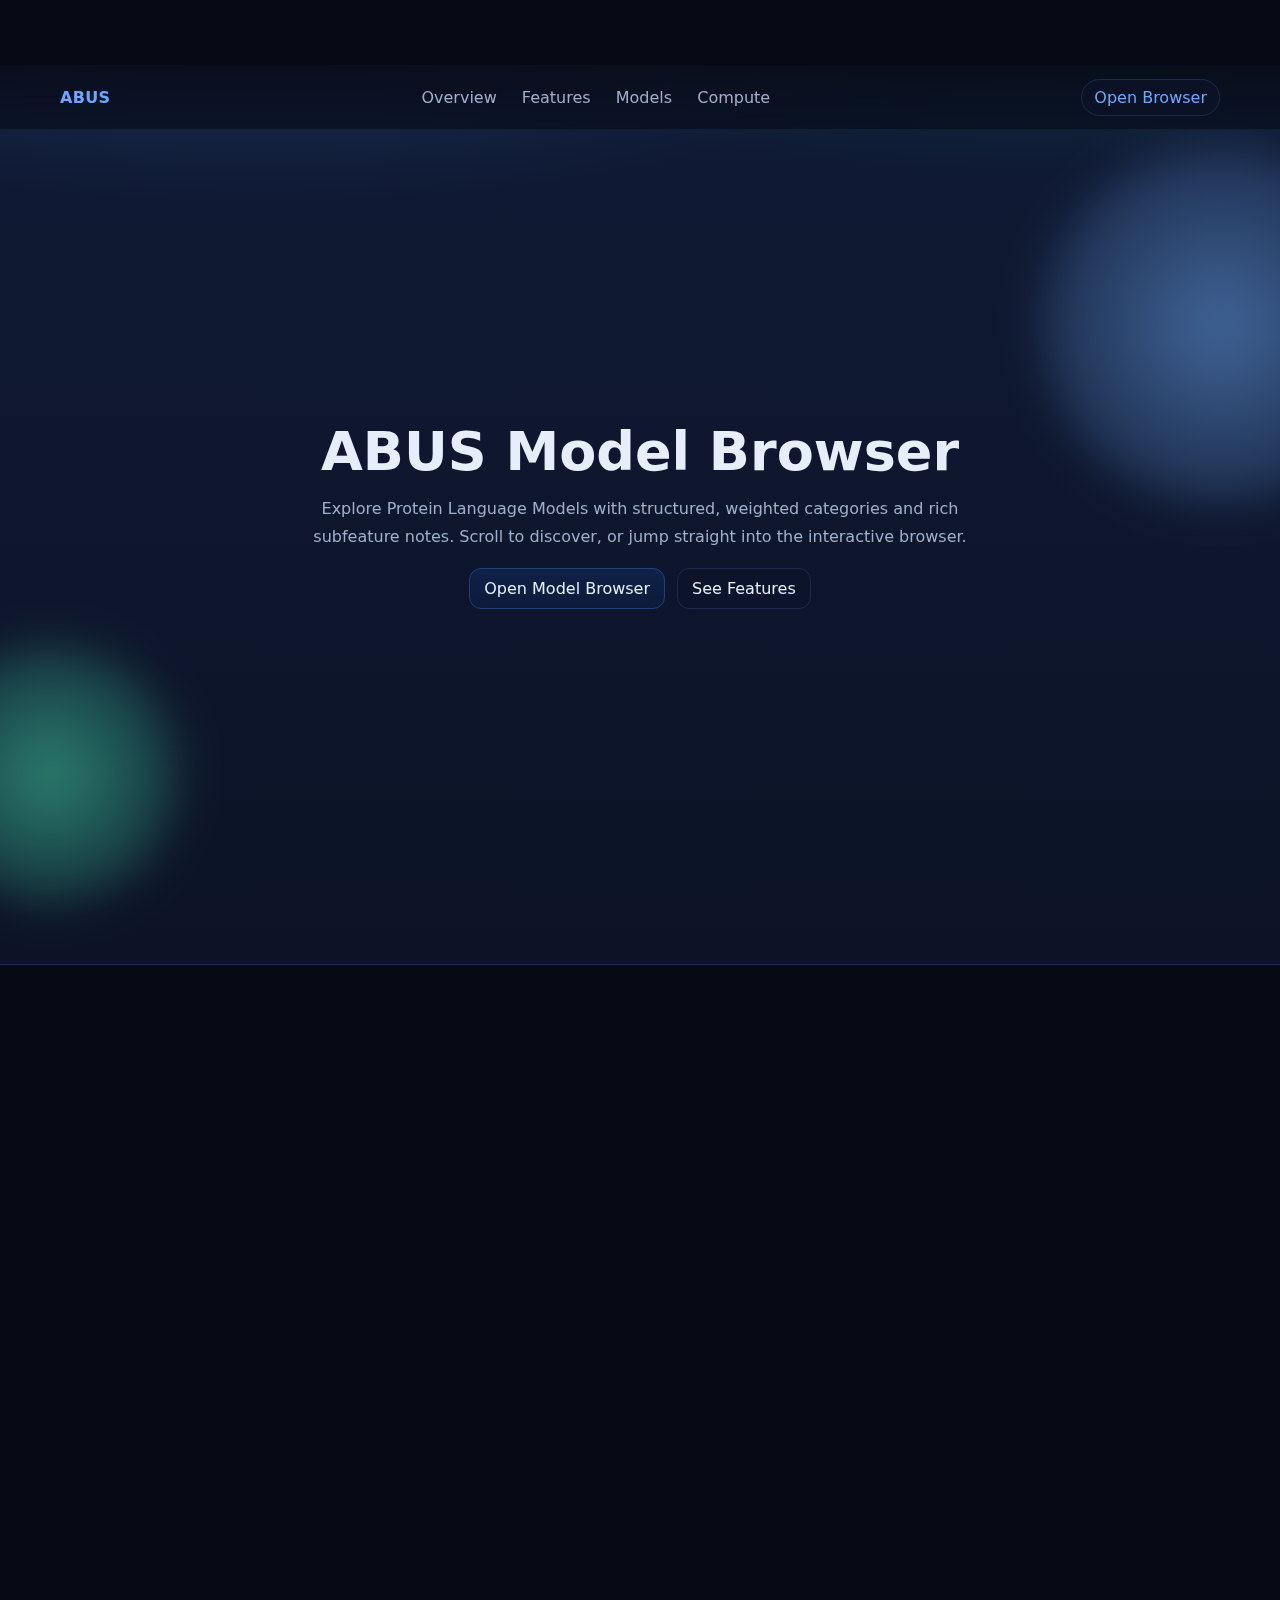
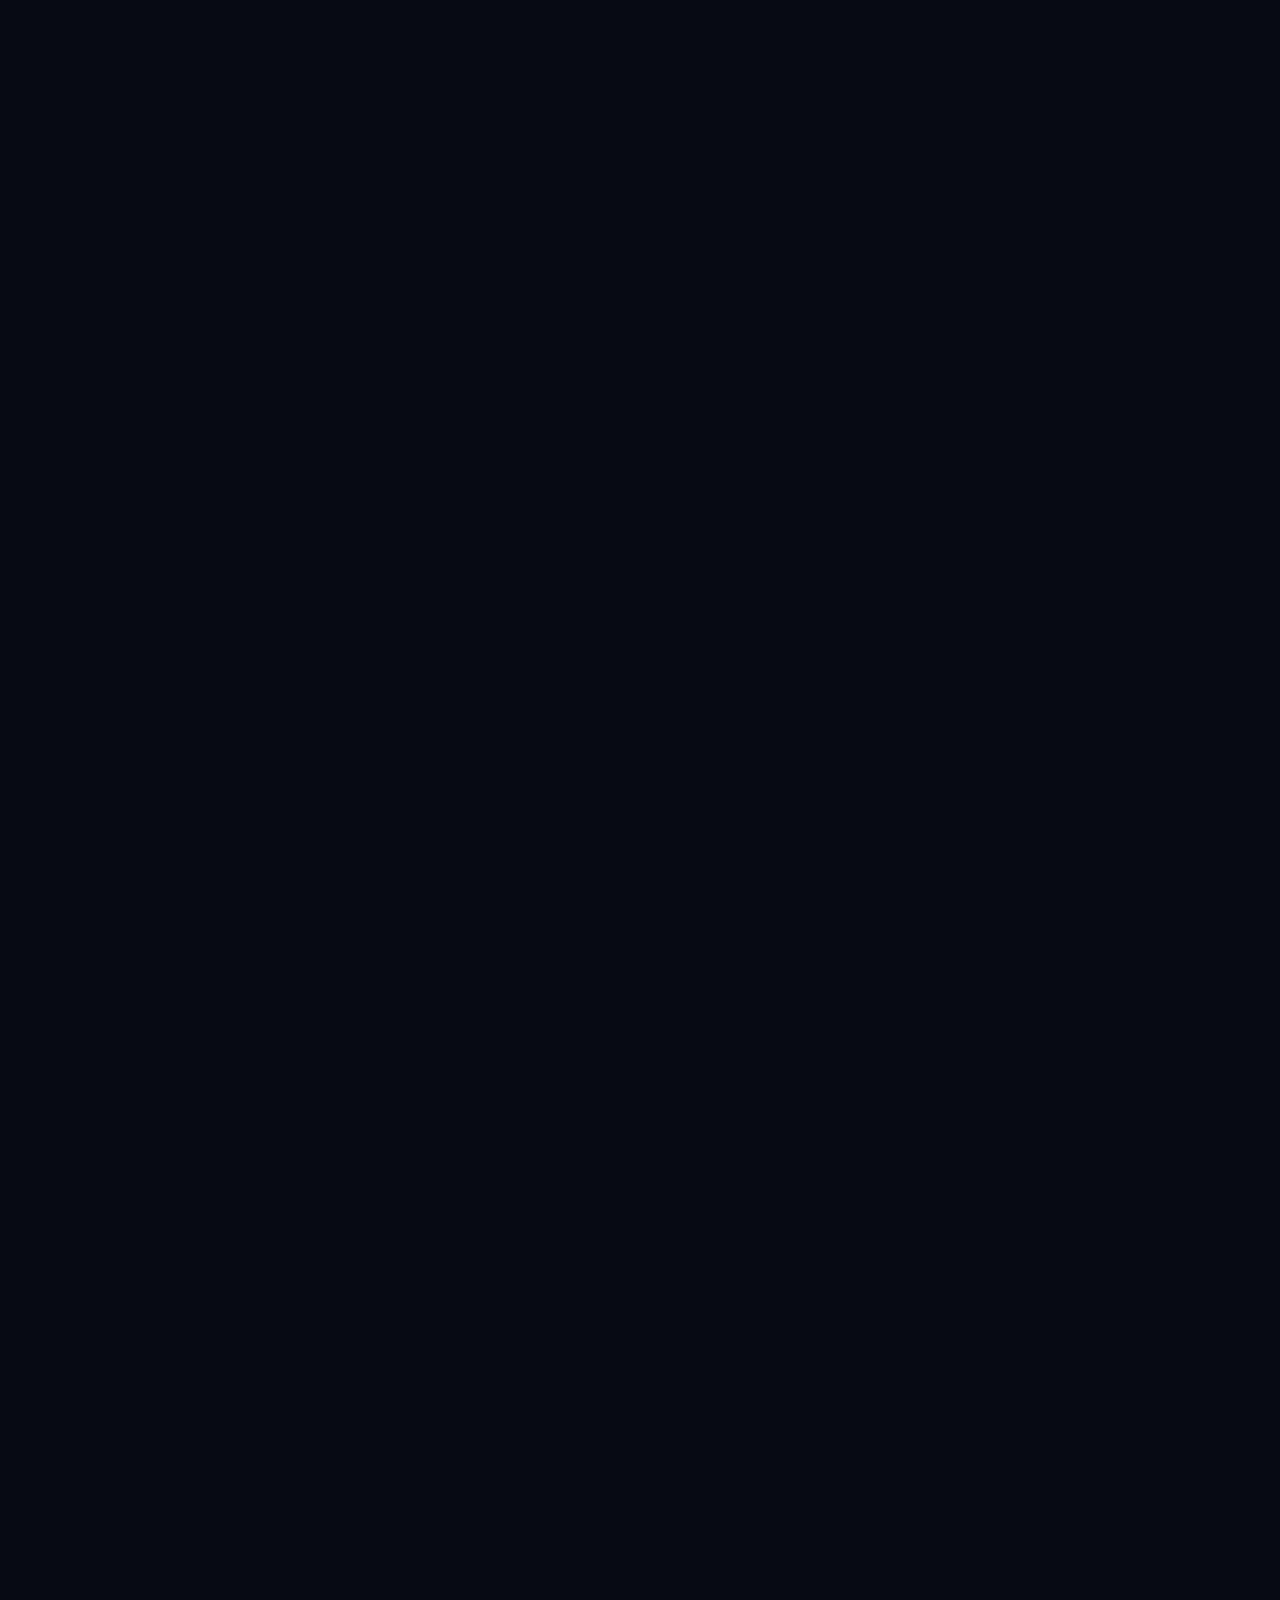
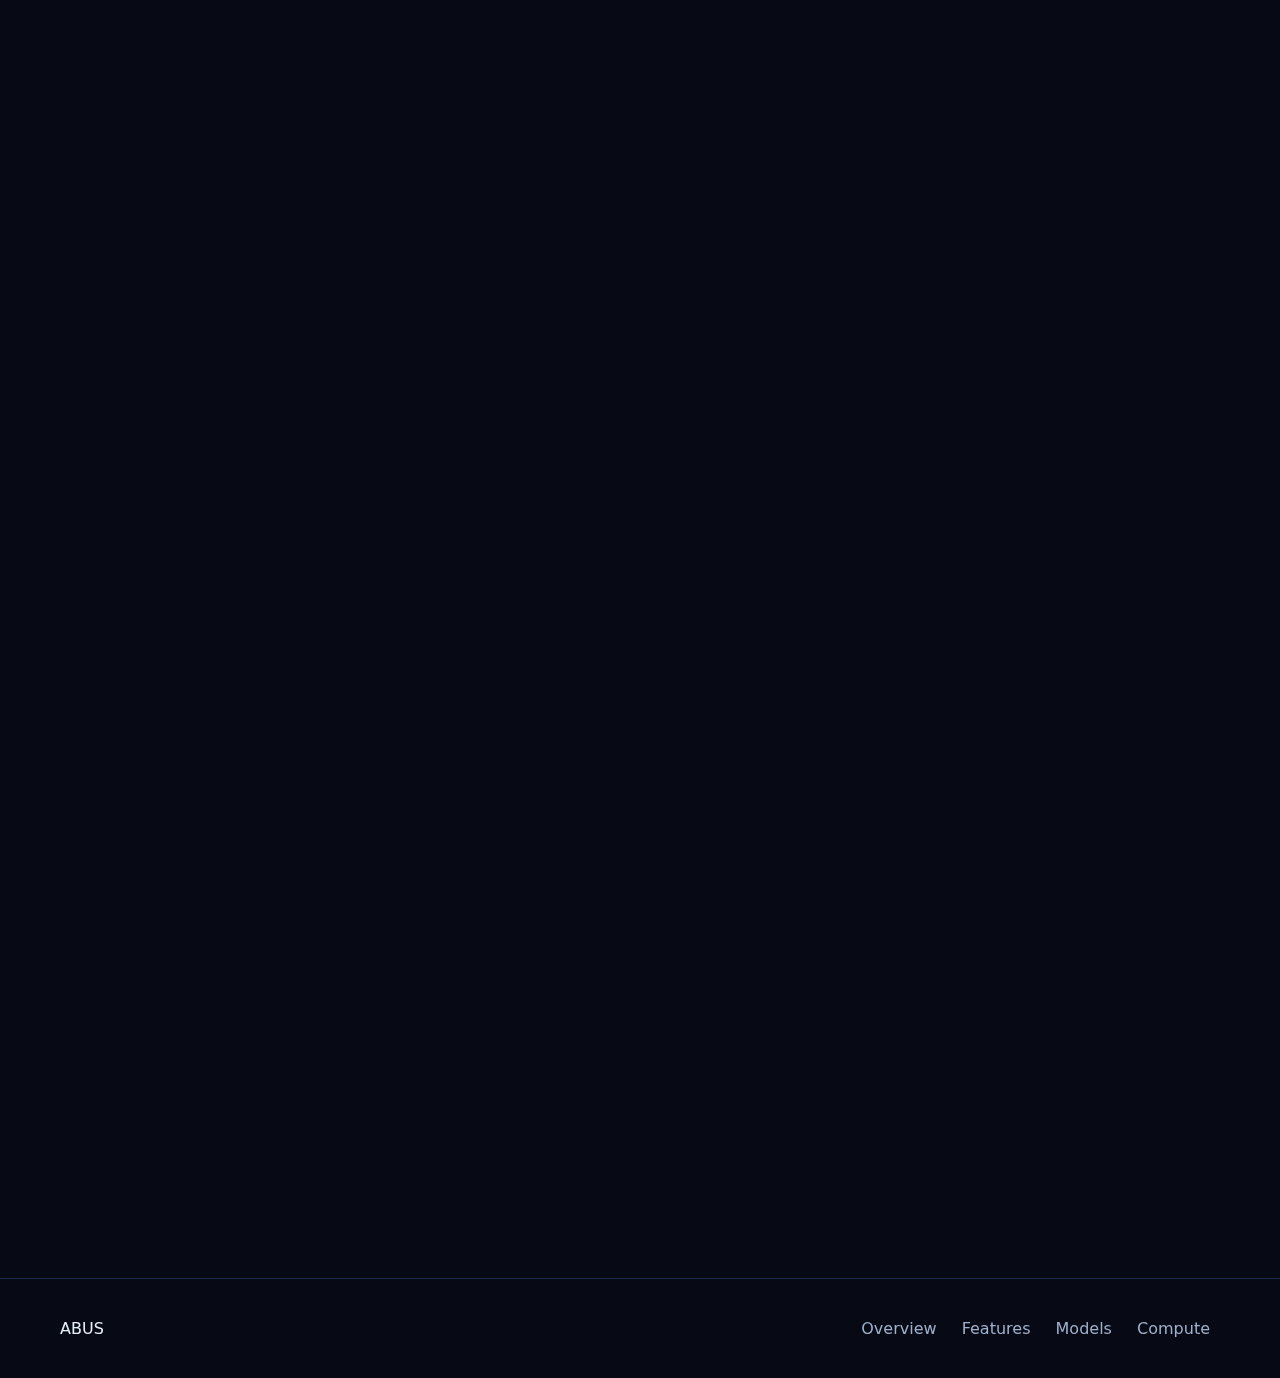
<file: docs/index.html>
<!doctype html>
<html lang="en">
  <head>
    <meta charset="utf-8"/>
    <meta name="viewport" content="width=device-width,initial-scale=1"/>
    <title>ABUS – ABUS Model Browser</title>
    <meta name="description" content="Score, browse, and compare Protein Language Models with weighted categories and detailed subfeatures."/>
    <link rel="stylesheet" href="style.css"/>
  </head>
  <body>
    <!-- Sticky Nav -->
    <header class="nav">
      <div class="nav-inner wrap">
        <a href="#top" class="brand">ABUS</a>
        <nav class="links">
          <a href="#overview">Overview</a>
          <a href="#features">Features</a>
          <a href="#browser">Models</a>
          <a href="#compute">Compute</a>
        </nav>
        <a class="cta" href="#browser">Open Browser</a>
      </div>
    </header>

    <!-- Hero (first screen) -->
    <main id="top" class="hero fade-in">
      <div class="hero-wrap">
        <h1>ABUS Model Browser</h1>
        <p class="lead">
          Explore Protein Language Models with structured, weighted categories and rich subfeature notes.
          Scroll to discover, or jump straight into the interactive browser.
        </p>
        <div class="hero-actions">
          <a class="btn primary" href="#browser">Open Model Browser</a>
          <a class="btn" href="#features">See Features</a>
        </div>
      </div>
      <div class="hero-orb orb-a"></div>
      <div class="hero-orb orb-b"></div>
    </main>

    <!-- Overview -->
    <section id="overview" class="section fade-in">
      <div class="wrap">
        <div class="two-col">
          <div class="col">
            <h2>A Scalable Scoring Surface for ABUS</h2>
            <p class="muted">
              The ABUS framework introduces a unified scoring surface that normalizes adaptability, bioinformatics relevance, usability, and scalability metrics.
              Built on a structured SQL backend with FastAPI, it supports dynamic weighting, model benchmarking, and real-time updates—making large-scale comparison
              and continuous evaluation seamless across evolving protein language models.
            </p>
          </div>
          <div class="col">
            <div class="stat-grid stagger">
              <div class="stat"><div class="stat-num">23</div><div class="stat-label">Models</div></div>
              <div class="stat"><div class="stat-num">5</div><div class="stat-label">Categories</div></div>
              <div class="stat"><div class="stat-num">11</div><div class="stat-label">Subfeatures</div></div>
              <div class="stat"><div class="stat-num">253</div><div class="stat-label">Scores</div></div>
            </div>
          </div>
        </div>
      </div>
    </section>

    <!-- Features -->
    <section id="features" class="section fade-in">
      <div class="wrap">
        <h2>Built for clarity and growth</h2>
        <div class="card-grid stagger">
          <article class="card">
            <h3>Normalized Categories</h3>
            <p class="muted">All ABUS scores are organized into core categories—Adaptability, Bioinformatics Relevance, Usability, Scalability, and Multimodality—each weighted for balanced evaluation.</p>
            <code class="tag">5 Main Categories</code>
          </article>
          <article class="card">
            <h3>Subfeature Precision</h3>
            <p class="muted">Each category contains detailed subfeatures, capturing fine-grained aspects such as dataset diversity, multimodal integration, or ease of deployment.</p>
            <code class="tag">11 Subfeatures</code>
          </article>
          <article class="card">
            <h3>Dynamic Scoring</h3>
            <p class="muted">Weights and metrics are scalable—allowing recalibration as new models, datasets, or evaluation standards emerge.</p>
            <code class="tag">Continuous Updates</code>
          </article>
          <article class="card">
            <h3>Comparative Insight</h3>
            <p class="muted">Scores are visualized on a unified surface, enabling transparent model comparison and highlighting strengths across the ABUS dimensions.</p>
            <code class="tag">Scoring Surface</code>
          </article>
        </div>
      </div>
    </section>







   <section id="browser" class="section fade-in">
      <div class="wrap">
        <h2>What models would you like to look?</h2>
        <p class="muted">Pick a model to load its categories, weights, and detailed subfeatures.</p>

        <div class="browser panel">
          <!-- New header block -->
          <div class="browser-header">
            <div>
              <h3 class="browser-title">Model Browser</h3>
              <p class="browser-sub muted">
                Select a model from the list and explore its ABUS categories and subfeatures.
              </p>
            </div>
            <span id="status" class="pill browser-status">status: idle</span>
          </div>

          <!-- Controls (note: extra class browser-controls) -->
          <div class="controls browser-controls">
            <label for="modelSelect" class="muted">
              Model
            </label>
            <select id="modelSelect" aria-label="Model name"></select>
            <button id="loadBtn" type="button" class="btn primary">Load details</button>
          </div>

          <div id="modelView" class="model-grid" aria-live="polite"></div>

          <details class="raw">
            <summary class="muted">Raw JSON (debug)</summary>
            <pre id="raw"></pre>
          </details>
        </div>
      </div>
    </section>


    <!-- Recommender -->
    <section id="recommender" class="section fade-in">
      <div class="wrap">
        <h2>ABUS Recommender</h2>
        <p class="muted">
          Filter and rank models based on ABUS category scores. 
          Set minimum 0/1/2 averages for each category; models are then ranked by overall ABUS score.
        </p>

        <div class="panel">
          <div class="controls" style="flex-wrap:wrap; gap:8px">

            <label class="muted">
              Adaptability ≥
              <select id="filterAdapt">
                <option value="">any</option>
                <option value="0">0</option>
                <option value="1">1</option>
                <option value="2">2</option>
              </select>
            </label>

            <label class="muted">
              Bioinformatics relevance ≥
              <select id="filterBio">
                <option value="">any</option>
                <option value="0">0</option>
                <option value="1">1</option>
                <option value="2">2</option>
              </select>
            </label>

            <label class="muted">
              Usability ≥
              <select id="filterUse">
                <option value="">any</option>
                <option value="0">0</option>
                <option value="1">1</option>
                <option value="2">2</option>
              </select>
            </label>

            <label class="muted">
              Computational efficiency ≥
              <select id="filterComp">
                <option value="">any</option>
                <option value="0">0</option>
                <option value="1">1</option>
                <option value="2">2</option>
              </select>
            </label>

            <label class="muted">
              Output suitability ≥
              <select id="filterOut">
                <option value="">any</option>
                <option value="0">0</option>
                <option value="1">1</option>
                <option value="2">2</option>
              </select>
            </label>

            <button class="btn" id="btnRecommend">Recommend models</button>
          </div>

          <div id="recommendResults" style="margin-top:12px"></div>
        </div>
      </div>
    </section>


    <!-- Ingest & Score -->
    <section id="compute" class="section fade-in">
      <div class="wrap">
        <h2>Ingest & Score a Paper</h2>
        <p class="muted">
          Paste paper text and get 0/1/2 subfeature scores with notes as ABUS JSON.
          You can preview the JSON or save it to the database as a new model.
        </p>

        <form id="ingestForm" class="panel" style="display:grid; gap:12px">
          <div class="controls">
            <label for="ingestName" class="muted">Model name</label>
            <input id="ingestName" name="name" type="text" placeholder="e.g., PaperModelX" required />
          </div>

          <details>
            <summary class="muted">Category weights (optional)</summary>
            <div class="controls" style="margin-top:8px; flex-wrap:wrap; gap:8px">
              <input class="wgt" data-cat="adaptability" type="number" step="any" placeholder="adaptability (e.g., 20)" />
              <input class="wgt" data-cat="bioinformatics_relevance" type="number" step="any" placeholder="bioinformatics_relevance (e.g., 30)" />
              <input class="wgt" data-cat="usability" type="number" step="any" placeholder="usability (e.g., 15)" />
              <input class="wgt" data-cat="computational_efficiency" type="number" step="any" placeholder="computational_efficiency (e.g., 15)" />
              <input class="wgt" data-cat="output_suitability" type="number" step="any" placeholder="output_suitability (e.g., 20)" />
            </div>
          </details>

          <div class="controls" style="flex-direction:column; align-items:stretch">
            <label for="ingestText" class="muted">Paper text</label>
            <textarea id="ingestText" name="text" rows="8" placeholder="Paste abstract or full text…" required></textarea>
          </div>

          <div class="controls">
            <button type="button" id="btnPreview" class="btn">Preview JSON</button>
            <button type="button" id="btnSave" class="btn primary">Save to DB</button>
            <span id="ingestStatus" class="pill">idle</span>
          </div>

          <details class="raw">
            <summary class="muted">Preview payload</summary>
            <pre id="ingestPreview"></pre>
          </details>
        </form>
      </div>
    </section>


    <!-- Footer -->
    <footer class="footer">
      <div class="wrap">
        <div class="foot-left">ABUS</div>
        <nav class="foot-links">
          <a href="#overview">Overview</a>
          <a href="#features">Features</a>
          <a href="#browser">Models</a>
          <a href="#compute">Compute</a>
        </nav>
      </div>
    </footer>

        <script src="motion.js" defer></script>
        <script src="script.js" defer></script>
  </body>
</html>
</file>
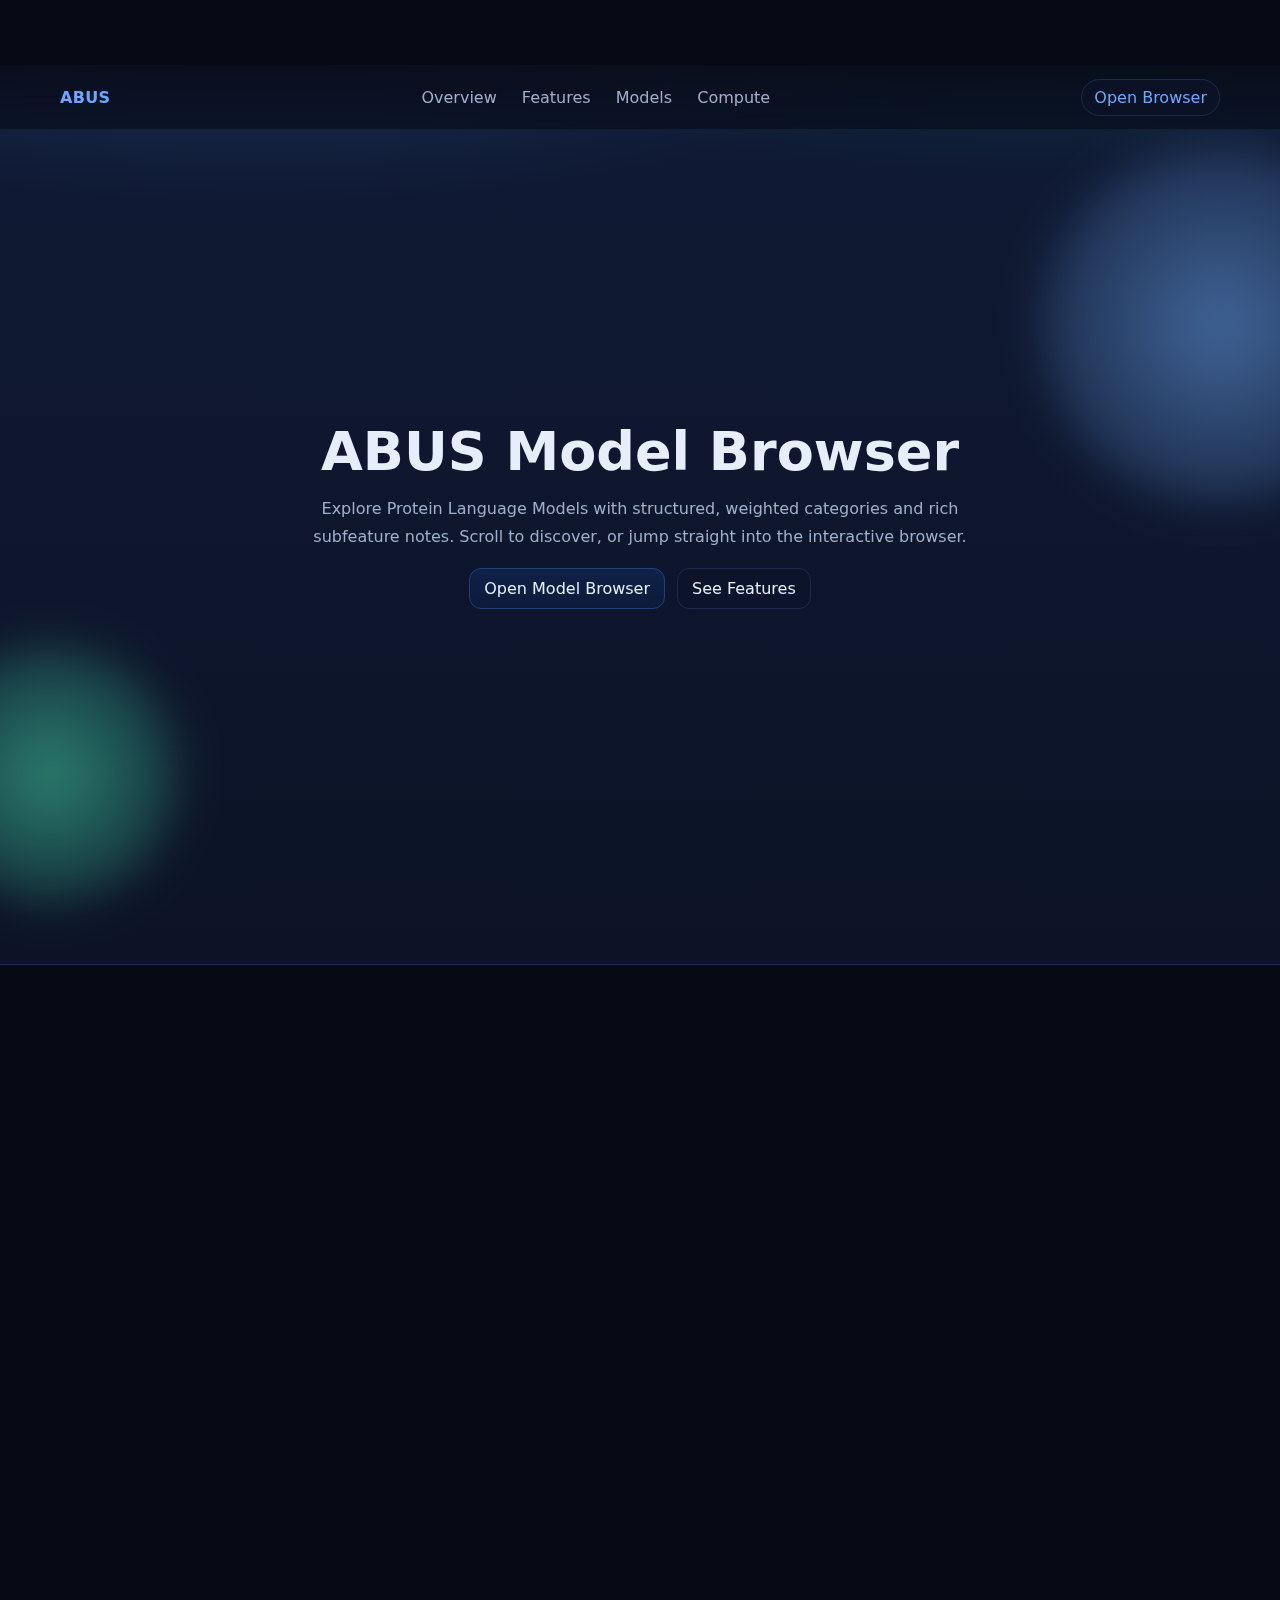
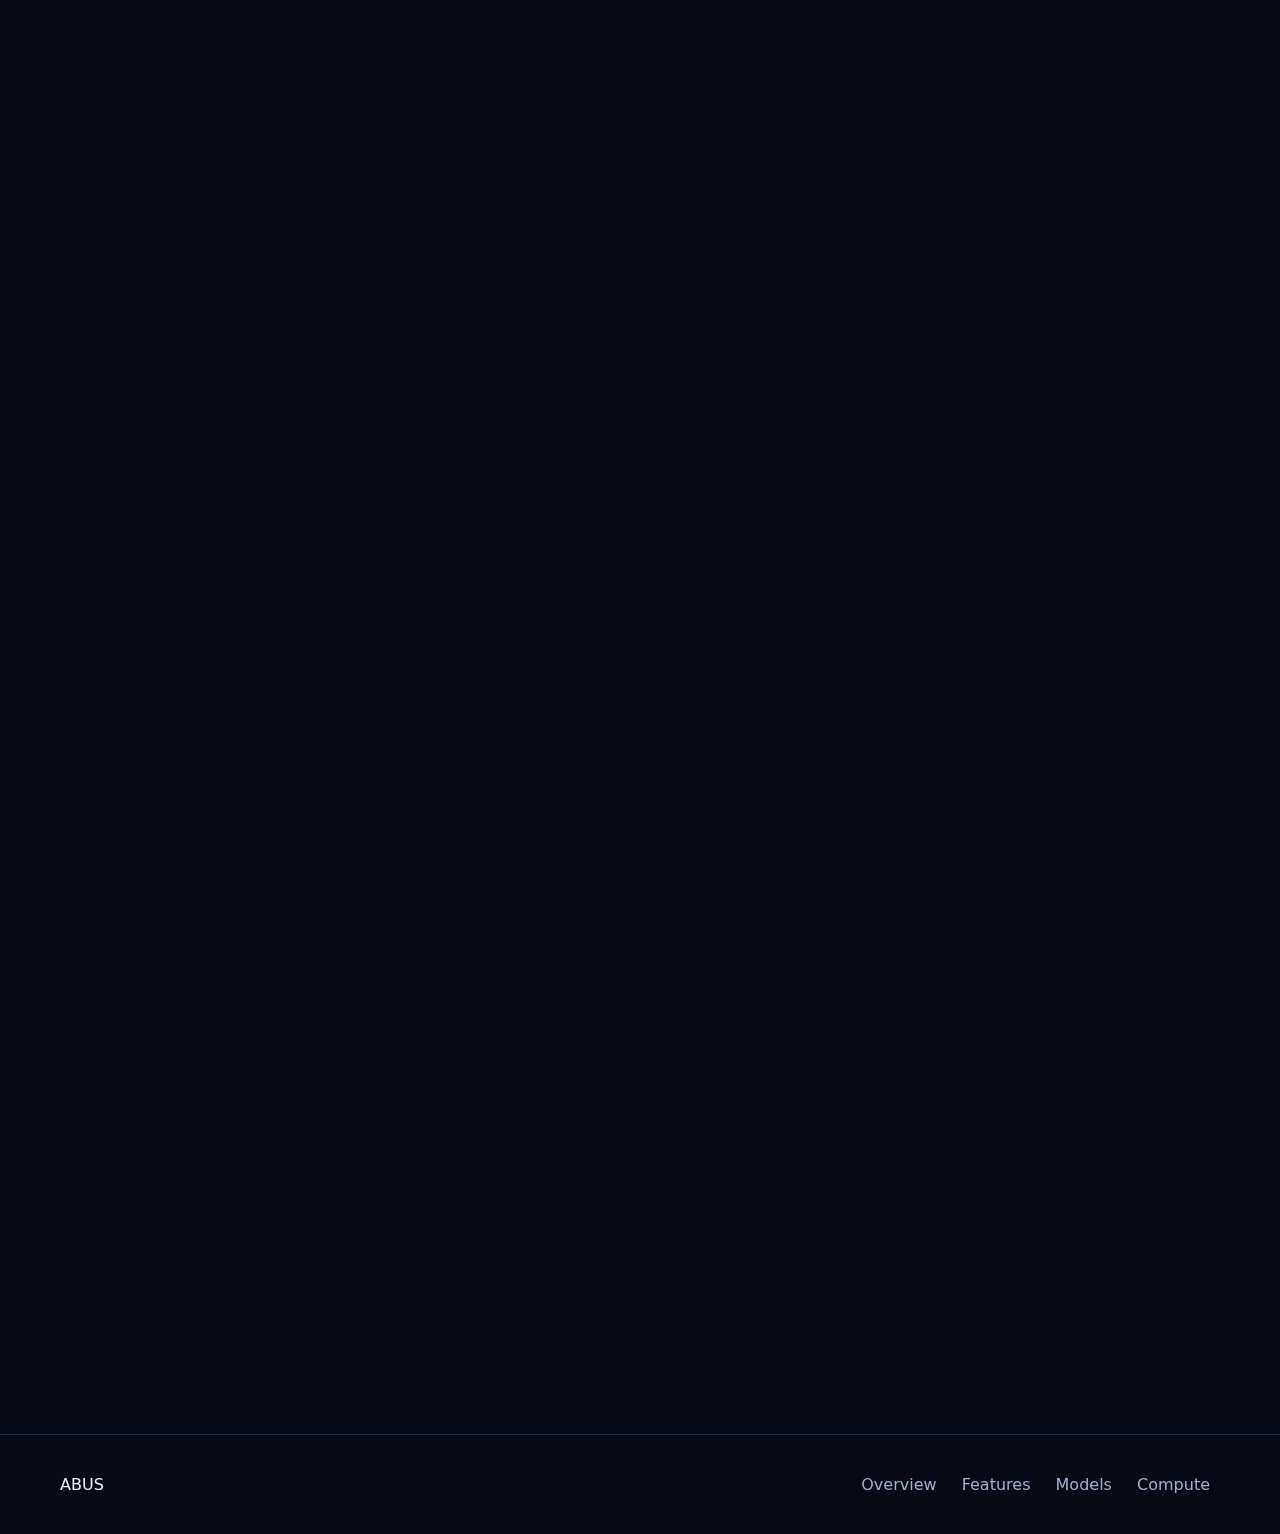
<file: web/index.html>
<!doctype html>
<html lang="en">
  <head>
    <meta charset="utf-8"/>
    <meta name="viewport" content="width=device-width,initial-scale=1"/>
    <title>ABUS – ABUS Model Browser</title>
    <meta name="description" content="Score, browse, and compare Protein Language Models with weighted categories and detailed subfeatures."/>
    <link rel="stylesheet" href="style.css"/>
  </head>
  <body>
    <!-- Sticky Nav -->
    <header class="nav">
      <div class="nav-inner wrap">
        <a href="#top" class="brand">ABUS</a>
        <nav class="links">
          <a href="#overview">Overview</a>
          <a href="#features">Features</a>
          <a href="#browser">Models</a>
          <a href="#compute">Compute</a>
        </nav>
        <a class="cta" href="#browser">Open Browser</a>
      </div>
    </header>

    <!-- Hero (first screen) -->
    <main id="top" class="hero fade-in">
      <div class="hero-wrap">
        <h1>ABUS Model Browser</h1>
        <p class="lead">
          Explore Protein Language Models with structured, weighted categories and rich subfeature notes.
          Scroll to discover, or jump straight into the interactive browser.
        </p>
        <div class="hero-actions">
          <a class="btn primary" href="#browser">Open Model Browser</a>
          <a class="btn" href="#features">See Features</a>
        </div>
      </div>
      <div class="hero-orb orb-a"></div>
      <div class="hero-orb orb-b"></div>
    </main>

    <!-- Overview -->
    <section id="overview" class="section fade-in">
      <div class="wrap">
        <div class="two-col">
          <div class="col">
            <h2>A Scalable Scoring Surface for ABUS</h2>
            <p class="muted">
              The ABUS framework introduces a unified scoring surface that normalizes adaptability, bioinformatics relevance, usability, and scalability metrics.
              Built on a structured SQL backend with FastAPI, it supports dynamic weighting, model benchmarking, and real-time updates—making large-scale comparison
              and continuous evaluation seamless across evolving protein language models.
            </p>
          </div>
          <div class="col">
            <div class="stat-grid stagger">
              <div class="stat"><div class="stat-num">23</div><div class="stat-label">Models</div></div>
              <div class="stat"><div class="stat-num">5</div><div class="stat-label">Categories</div></div>
              <div class="stat"><div class="stat-num">11</div><div class="stat-label">Subfeatures</div></div>
              <div class="stat"><div class="stat-num">253</div><div class="stat-label">Scores</div></div>
            </div>
          </div>
        </div>
      </div>
    </section>

    <!-- Features -->
    <section id="features" class="section fade-in">
      <div class="wrap">
        <h2>Built for clarity and growth</h2>
        <div class="card-grid stagger">
          <article class="card">
            <h3>Normalized Categories</h3>
            <p class="muted">All ABUS scores are organized into core categories—Adaptability, Bioinformatics Relevance, Usability, Scalability, and Multimodality—each weighted for balanced evaluation.</p>
            <code class="tag">5 Main Categories</code>
          </article>
          <article class="card">
            <h3>Subfeature Precision</h3>
            <p class="muted">Each category contains detailed subfeatures, capturing fine-grained aspects such as dataset diversity, multimodal integration, or ease of deployment.</p>
            <code class="tag">11 Subfeatures</code>
          </article>
          <article class="card">
            <h3>Dynamic Scoring</h3>
            <p class="muted">Weights and metrics are scalable—allowing recalibration as new models, datasets, or evaluation standards emerge.</p>
            <code class="tag">Continuous Updates</code>
          </article>
          <article class="card">
            <h3>Comparative Insight</h3>
            <p class="muted">Scores are visualized on a unified surface, enabling transparent model comparison and highlighting strengths across the ABUS dimensions.</p>
            <code class="tag">Scoring Surface</code>
          </article>
        </div>
      </div>
    </section>

    <!-- Browser -->
    <section id="browser" class="section fade-in">
      <div class="wrap">
        <h2>What models would you like to look?</h2>
        <p class="muted">Pick a model to load its categories, weights, and detailed subfeatures.</p>

        <div class="browser panel">
          <div class="controls">
            <label for="modelSelect" class="muted">Model</label>
            <select id="modelSelect" aria-label="Model name"></select>
            <button id="loadBtn" type="button" class="btn primary">Load details</button>
            <span id="status" class="pill">status: idle</span>
          </div>

          <div id="modelView" class="model-grid" aria-live="polite"></div>

          <details class="raw">
            <summary class="muted">Raw JSON (debug)</summary>
            <pre id="raw"></pre>
          </details>
        </div>
      </div>
    </section>

    <!-- Ingest & Score -->
    <section id="compute" class="section fade-in">
      <div class="wrap">
        <h2>Ingest & Score a Paper</h2>
        <p class="muted">
          Paste paper text and get 0/1/2 subfeature scores with notes as ABUS JSON.
          You can preview the JSON or save it to the database as a new model.
        </p>

        <form id="ingestForm" class="panel" style="display:grid; gap:12px">
          <div class="controls">
            <label for="ingestName" class="muted">Model name</label>
            <input id="ingestName" name="name" type="text" placeholder="e.g., PaperModelX" required />
          </div>

          <details>
            <summary class="muted">Category weights (optional)</summary>
            <div class="controls" style="margin-top:8px; flex-wrap:wrap; gap:8px">
              <input class="wgt" data-cat="adaptability" type="number" step="any" placeholder="adaptability (e.g., 20)" />
              <input class="wgt" data-cat="bioinformatics_relevance" type="number" step="any" placeholder="bioinformatics_relevance (e.g., 30)" />
              <input class="wgt" data-cat="usability" type="number" step="any" placeholder="usability (e.g., 15)" />
              <input class="wgt" data-cat="computational_efficiency" type="number" step="any" placeholder="computational_efficiency (e.g., 15)" />
              <input class="wgt" data-cat="output_suitability" type="number" step="any" placeholder="output_suitability (e.g., 20)" />
            </div>
          </details>

          <div class="controls" style="flex-direction:column; align-items:stretch">
            <label for="ingestText" class="muted">Paper text</label>
            <textarea id="ingestText" name="text" rows="8" placeholder="Paste abstract or full text…" required></textarea>
          </div>

          <div class="controls">
            <button type="button" id="btnPreview" class="btn">Preview JSON</button>
            <button type="button" id="btnSave" class="btn primary">Save to DB</button>
            <span id="ingestStatus" class="pill">idle</span>
          </div>

          <details class="raw">
            <summary class="muted">Preview payload</summary>
            <pre id="ingestPreview"></pre>
          </details>
        </form>
      </div>
    </section>


    <!-- Footer -->
    <footer class="footer">
      <div class="wrap">
        <div class="foot-left">ABUS</div>
        <nav class="foot-links">
          <a href="#overview">Overview</a>
          <a href="#features">Features</a>
          <a href="#browser">Models</a>
          <a href="#compute">Compute</a>
        </nav>
      </div>
    </footer>

        <script src="motion.js" defer></script>
        <script src="script.js" defer></script>
  </body>
</html>
</file>
<file: docs/style.css>
:root{
  --bg:#070a14; --ink:#e6eefc; --muted:#9fb0cc;
  --panel:#0c1326; --panel2:#0f1a35; --border:#1c2a4d;
  --accent:#6aa8ff; --accent2:#3ee6a7; --pill:#0b142b;
  --shadow:0 18px 60px rgba(0,0,0,.35);
  --r-lg:18px; --r:12px; --r-sm:10px; --maxw:1200px;
}

/* Global */
*{box-sizing:border-box}
html,body{
  margin:0; padding:0; background:var(--bg); color:var(--ink);
  font-family:Inter,system-ui,-apple-system,Segoe UI,Roboto,sans-serif;
  scroll-behavior:smooth;
  scroll-snap-type:y proximity; /* gentle snapping */
}
a{color:var(--accent);text-decoration:none}
a:hover{text-decoration:underline}
.wrap{max-width:var(--maxw);margin:0 auto;padding:0 20px}

/* Base form controls */
input,select,textarea,button{
  font:inherit; color:inherit;
}
input[type="text"], input[type="number"], select, textarea{
  width:100%;
  background:#0b142b;
  color:var(--ink);
  border:1px solid var(--border);
  border-radius:12px;
  padding:10px 12px;
}
input:focus, select:focus, textarea:focus, button:focus{
  outline:none;
  box-shadow:0 0 0 3px rgba(106,168,255,.2);
  border-color:#2a3f73;
}

/* Sticky nav */
.nav{
  position:sticky; top:0; z-index:50; backdrop-filter:saturate(1.2) blur(8px);
  background:linear-gradient(0deg, rgba(7,10,20,.6), rgba(7,10,20,.85));
  border-bottom:1px solid rgba(28,42,77,.6);
  opacity:0; transition:opacity .6s ease;
}
.nav.visible{opacity:1}
.nav-inner{
  display:flex;
  align-items:center;
  justify-content:space-between;
  gap:16px;
  height:64px;
}
.brand{font-weight:800; letter-spacing:.3px}
.links a{margin:0 10px; color:var(--muted)}
.cta{
  padding:8px 12px;
  border:1px solid var(--border);
  border-radius:999px;
  background:#0b1226;
}

/* Ensure anchored sections are not hidden behind sticky nav */
.section{scroll-margin-top:72px}

/* Hero (first screen) */
.hero{
  position:relative; min-height:100vh; /* full viewport */
  display:grid; place-items:center; text-align:center;
  background:
    radial-gradient(900px 280px at 80% -10%, rgba(62,230,167,.15), transparent 70%),
    radial-gradient(1200px 420px at 20% -15%, rgba(106,168,255,.22), transparent 65%),
    linear-gradient(0deg, var(--panel), var(--panel2));
  overflow:hidden; border-bottom:1px solid var(--border);
  scroll-snap-align:start;
}
.hero-wrap{max-width:880px; padding:60px 20px}
.hero h1{font-size: clamp(32px, 6vw, 54px); margin:0 0 12px}
.lead{color:var(--muted); line-height:1.7; margin:0 auto 18px; max-width:70ch}
.hero-actions{display:flex; gap:12px; justify-content:center}
.btn{
  display:inline-block; padding:10px 14px; border-radius:12px;
  border:1px solid var(--border); background:#0b142b; color:var(--ink);
  transition:transform .12s ease, border-color .12s ease, background .12s ease;
  cursor:pointer;
}
.btn:hover{transform:translateY(-1px); border-color:#2a3f73}
.btn:active{transform:translateY(0)}
.btn.primary{
  background:linear-gradient(0deg,#0d1a3b,#0f2148);
  border-color:#21407a;
}
.btn.primary:hover{border-color:#2f58a6}

.hero-orb{
  position:absolute; border-radius:999px; filter:blur(20px);
  pointer-events:none; opacity:.5; mix-blend-mode:screen;
}
.orb-a{
  width:360px;height:360px;
  background:radial-gradient(#6aa8ff,#0000);
  right:-120px; top:80px;
  animation:float 14s ease-in-out infinite;
}
.orb-b{
  width:260px;height:260px;
  background:radial-gradient(#3ee6a7,#0000);
  left:-80px; bottom:60px;
  animation:float 18s ease-in-out infinite reverse;
}
@keyframes float{50%{transform:translateY(-18px)}}

/* Sections */
.section{
  padding:72px 0;
  border-top:1px solid var(--border);
  scroll-snap-align:start;
}
.section h2{font-size: clamp(24px, 4vw, 34px); margin:0 0 8px}
.muted{color:var(--muted)}
.two-col{display:grid; gap:24px}
.two-col .col{min-width:0}
@media (min-width: 900px){
  .two-col{grid-template-columns:1.2fr .8fr}
}

/* Stats */
.stat-grid{
  display:grid;
  grid-template-columns:repeat(2, minmax(0,1fr));
  gap:12px;
}
.stat{
  background:#0b142b;
  border:1px solid var(--border);
  border-radius:14px;
  padding:16px;
  text-align:center;
}
.stat-num{font-size:28px; font-weight:800}
.stat-label{color:var(--muted); font-size:14px}

/* Feature cards */
.card-grid{display:grid; gap:16px}
@media (min-width:900px){
  .card-grid{grid-template-columns:repeat(4, minmax(0,1fr))}
}
.card{
  background:#0b142b;
  border:1px solid var(--border);
  border-radius:14px;
  padding:16px;
  transition:.2s;
}
.card:hover{transform:translateY(-2px); border-color:#2a3f73}
.tag{
  display:inline-block;
  margin-top:8px;
  padding:2px 8px;
  border:1px solid var(--border);
  border-radius:999px;
  color:var(--muted);
  background:#0b1226;
}

/* Panels / Browser */
.panel{
  background:linear-gradient(0deg,var(--panel),var(--panel2));
  border:1px solid var(--border);
  border-radius:18px;
  padding:18px;
  box-shadow:var(--shadow);
}
.controls{
  display:flex;
  gap:10px;
  flex-wrap:wrap;
  align-items:center;
}
.pill{
  font-size:12px;
  border:1px solid var(--border);
  border-radius:999px;
  padding:2px 8px;
  background:var(--pill);
  color:var(--muted);
}
.model-grid{
  display:grid;
  gap:12px;
  margin-top:14px;
}
@media (min-width:900px){
  .model-grid{grid-template-columns:repeat(2, minmax(0,1fr))}
}
.cat{
  background:#0b142b;
  border:1px solid var(--border);
  border-radius:14px;
  padding:12px;
  transition:.2s;
}
.cat:hover{border-color:#2a3f73}
.cat h4{
  margin:0 0 8px;
  display:flex;
  gap:8px;
  align-items:center;
}
.pill.wt{
  background:linear-gradient(90deg, rgba(106,168,255,.18), rgba(62,230,167,.12));
  border-color:#2a3f73;
}
.sub{margin:8px 0}
.note{color:var(--muted); margin-top:4px}
.raw{margin-top:10px}
pre{
  background:#0b142b;
  color:#d6e2ff;
  border:1px solid var(--border);
  border-radius:14px;
  padding:12px;
  overflow:auto;
}

/* Browser layout tweaks */
.browser-header{
  display:flex;
  align-items:flex-start;
  justify-content:space-between;
  gap:12px;
  margin-bottom:12px;
}
.browser-title{
  margin:0 0 4px;
  font-size:18px;
}
.browser-sub{
  margin:0;
  font-size:13px;
}
.browser-status{
  white-space:nowrap;
}
.browser-controls{
  margin-bottom:10px;
}

/* Ingest & Score form specifics */
#ingestForm textarea,
#ingestForm input[type="text"],
#ingestForm input[type="number"]{
  width:100%;
  background:#0b142b;
  color:var(--ink);
  border:1px solid var(--border);
  border-radius:12px;
  padding:10px 12px;
}
#ingestForm textarea:focus,
#ingestForm input:focus{
  outline:none;
  border-color:#2a3f73;
}
#nigestForm details, /* keep old ID typo harmless */
#ingestForm details{
  background:#0b1226;
  border:1px solid var(--border);
  border-radius:12px;
  padding:10px 12px;
}
#ingestForm details[open]{border-color:#2a3f73}
#ingestForm summary{
  cursor:pointer;
  user-select:none;
}
#ingestForm .controls{
  align-items:flex-start;
}

/* Footer */
.footer{
  padding:40px 0;
  border-top:1px solid var(--border);
}
.footer .wrap{
  display:flex;
  align-items:center;
  justify-content:space-between;
  gap:12px;
}
.foot-links a{color:var(--muted); margin:0 10px}

/* Reveal animations */
.fade-in{
  opacity:0;
  transform:translateY(12px);
}
.fade-in.show{
  opacity:1;
  transform:none;
  transition:opacity .7s ease, transform .7s ease;
}
.stagger > *{
  opacity:0;
  transform:translateY(8px);
}
.stagger.show > *{animation:staggerIn .6s ease forwards}
.stagger.show > *:nth-child(1){animation-delay:.05s}
.stagger.show > *:nth-child(2){animation-delay:.12s}
.stagger.show > *:nth-child(3){animation-delay:.18s}
.stagger.show > *:nth-child(4){animation-delay:.24s}
@keyframes staggerIn{to{opacity:1; transform:none}}

/* Small helpers */
.hidden{display:none !important}
.center{text-align:center}

/* Recommender section */
#recommender .controls{
  align-items:flex-end;
}
#recommender .controls label{
  display:flex;
  flex-direction:column;
  font-size:13px;
}
#recommender .controls label select,
#recommender .controls label input{
  margin-top:4px;
  min-width:140px;
}
#btnRecommend{
  margin-left:auto;
}
#recommendResults{
  margin-top:14px;
}

/* Optional: recommender result cards if you use them */
.recommend-grid{
  display:grid;
  gap:10px;
  margin-top:8px;
}
@media (min-width: 800px){
  .recommend-grid{
    grid-template-columns:repeat(2, minmax(0,1fr));
  }
}
.recommend-card{
  background:#0b142b;
  border:1px solid var(--border);
  border-radius:14px;
  padding:10px 12px;
}
.recommend-card h4{
  margin:0 0 4px;
  font-size:15px;
}
.recommend-card .muted{
  font-size:12px;
}
</file>
<file: web/style.css>
:root{
  --bg:#070a14; --ink:#e6eefc; --muted:#9fb0cc;
  --panel:#0c1326; --panel2:#0f1a35; --border:#1c2a4d;
  --accent:#6aa8ff; --accent2:#3ee6a7; --pill:#0b142b;
  --shadow:0 18px 60px rgba(0,0,0,.35);
  --r-lg:18px; --r:12px; --r-sm:10px; --maxw:1200px;
}

/* Global */
*{box-sizing:border-box}
html,body{
  margin:0; padding:0; background:var(--bg); color:var(--ink);
  font-family:Inter,system-ui,-apple-system,Segoe UI,Roboto,sans-serif;
  scroll-behavior:smooth;
  scroll-snap-type:y proximity; /* gentle snapping */
}
a{color:var(--accent);text-decoration:none}
a:hover{text-decoration:underline}
.wrap{max-width:var(--maxw);margin:0 auto;padding:0 20px}

/* Base form controls */
input,select,textarea,button{
  font:inherit; color:inherit;
}
input[type="text"], input[type="number"], select, textarea{
  width:100%;
  background:#0b142b;
  color:var(--ink);
  border:1px solid var(--border);
  border-radius:12px;
  padding:10px 12px;
}
input:focus, select:focus, textarea:focus, button:focus{
  outline:none;
  box-shadow:0 0 0 3px rgba(106,168,255,.2);
  border-color:#2a3f73;
}

/* Sticky nav */
.nav{
  position:sticky; top:0; z-index:50; backdrop-filter:saturate(1.2) blur(8px);
  background:linear-gradient(0deg, rgba(7,10,20,.6), rgba(7,10,20,.85));
  border-bottom:1px solid rgba(28,42,77,.6);
  opacity:0; transition:opacity .6s ease;
}
.nav.visible{opacity:1}
.nav-inner{display:flex;align-items:center;justify-content:space-between;gap:16px; height:64px}
.brand{font-weight:800; letter-spacing:.3px}
.links a{margin:0 10px; color:var(--muted)}
.cta{padding:8px 12px;border:1px solid var(--border); border-radius:999px; background:#0b1226}

/* Ensure anchored sections are not hidden behind sticky nav */
.section{scroll-margin-top:72px}

/* Hero (first screen) */
.hero{
  position:relative; min-height:100vh; /* full viewport */
  display:grid; place-items:center; text-align:center;
  background:
    radial-gradient(900px 280px at 80% -10%, rgba(62,230,167,.15), transparent 70%),
    radial-gradient(1200px 420px at 20% -15%, rgba(106,168,255,.22), transparent 65%),
    linear-gradient(0deg, var(--panel), var(--panel2));
  overflow:hidden; border-bottom:1px solid var(--border);
  scroll-snap-align:start;
}
.hero-wrap{max-width:880px; padding:60px 20px}
.hero h1{font-size: clamp(32px, 6vw, 54px); margin:0 0 12px}
.lead{color:var(--muted); line-height:1.7; margin:0 auto 18px; max-width:70ch}
.hero-actions{display:flex; gap:12px; justify-content:center}
.btn{
  display:inline-block; padding:10px 14px; border-radius:12px;
  border:1px solid var(--border); background:#0b142b; color:var(--ink);
  transition:transform .12s ease, border-color .12s ease, background .12s ease;
  cursor:pointer;
}
.btn:hover{transform:translateY(-1px); border-color:#2a3f73}
.btn:active{transform:translateY(0)}
.btn.primary{background:linear-gradient(0deg,#0d1a3b,#0f2148); border-color:#21407a}
.btn.primary:hover{border-color:#2f58a6}

.hero-orb{position:absolute; border-radius:999px; filter:blur(20px); pointer-events:none; opacity:.5; mix-blend-mode:screen}
.orb-a{width:360px;height:360px;background:radial-gradient(#6aa8ff,#0000); right:-120px; top:80px; animation:float 14s ease-in-out infinite}
.orb-b{width:260px;height:260px;background:radial-gradient(#3ee6a7,#0000); left:-80px; bottom:60px; animation:float 18s ease-in-out infinite reverse}
@keyframes float{50%{transform:translateY(-18px)}}

/* Sections */
.section{padding:72px 0; border-top:1px solid var(--border); scroll-snap-align:start}
.section h2{font-size: clamp(24px, 4vw, 34px); margin:0 0 8px}
.muted{color:var(--muted)}
.two-col{display:grid; gap:24px}
.two-col .col{min-width:0}
@media (min-width: 900px){ .two-col{grid-template-columns:1.2fr .8fr} }

/* Stats */
.stat-grid{display:grid; grid-template-columns:repeat(2, minmax(0,1fr)); gap:12px}
.stat{background:#0b142b; border:1px solid var(--border); border-radius:14px; padding:16px; text-align:center}
.stat-num{font-size:28px; font-weight:800}
.stat-label{color:var(--muted); font-size:14px}

/* Feature cards */
.card-grid{display:grid; gap:16px}
@media (min-width:900px){ .card-grid{grid-template-columns:repeat(4, minmax(0,1fr))} }
.card{
  background:#0b142b; border:1px solid var(--border); border-radius:14px; padding:16px; transition:.2s;
}
.card:hover{transform:translateY(-2px); border-color:#2a3f73}
.tag{display:inline-block; margin-top:8px; padding:2px 8px; border:1px solid var(--border); border-radius:999px; color:var(--muted); background:#0b1226}

/* Panels / Browser */
.panel{
  background:linear-gradient(0deg,var(--panel),var(--panel2));
  border:1px solid var(--border);
  border-radius:18px; padding:18px; box-shadow:var(--shadow);
}
.controls{display:flex; gap:10px; flex-wrap:wrap; align-items:center}
.pill{font-size:12px; border:1px solid var(--border); border-radius:999px; padding:2px 8px; background:var(--pill); color:var(--muted)}
.model-grid{display:grid; gap:12px; margin-top:14px}
@media (min-width:900px){ .model-grid{grid-template-columns:repeat(2, minmax(0,1fr))} }
.cat{
  background:#0b142b; border:1px solid var(--border); border-radius:14px; padding:12px; transition:.2s;
}
.cat:hover{border-color:#2a3f73}
.cat h4{margin:0 0 8px; display:flex; gap:8px; align-items:center}
.pill.wt{background:linear-gradient(90deg, rgba(106,168,255,.18), rgba(62,230,167,.12)); border-color:#2a3f73}
.sub{margin:8px 0}
.note{color:var(--muted); margin-top:4px}
.raw{margin-top:10px}
pre{
  background:#0b142b; color:#d6e2ff; border:1px solid var(--border); border-radius:14px; padding:12px; overflow:auto
}

/* Ingest & Score form specifics */
#ingestForm textarea,
#ingestForm input[type="text"],
#ingestForm input[type="number"]{
  width:100%;
  background:#0b142b;
  color:var(--ink);
  border:1px solid var(--border);
  border-radius:12px;
  padding:10px 12px;
}
#ingestForm textarea:focus,
#ingestForm input:focus{
  outline:none; border-color:#2a3f73;
}
#ingestForm details{
  background:#0b1226; border:1px solid var(--border);
  border-radius:12px; padding:10px 12px;
}
#ingestForm details[open]{border-color:#2a3f73}
#ingestForm summary{
  cursor:pointer; user-select:none;
}
#ingestForm .controls{align-items:flex-start}

/* Footer */
.footer{padding:40px 0; border-top:1px solid var(--border)}
.footer .wrap{display:flex; align-items:center; justify-content:space-between; gap:12px}
.foot-links a{color:var(--muted); margin:0 10px}

/* Reveal animations */
.fade-in{opacity:0; transform:translateY(12px)}
.fade-in.show{opacity:1; transform:none; transition:opacity .7s ease, transform .7s ease}
.stagger > *{opacity:0; transform:translateY(8px)}
.stagger.show > *{animation:staggerIn .6s ease forwards}
.stagger.show > *:nth-child(1){animation-delay:.05s}
.stagger.show > *:nth-child(2){animation-delay:.12s}
.stagger.show > *:nth-child(3){animation-delay:.18s}
.stagger.show > *:nth-child(4){animation-delay:.24s}
@keyframes staggerIn{to{opacity:1; transform:none}}

/* Small helpers */
.hidden{display:none !important}
.center{text-align:center}
</file>
